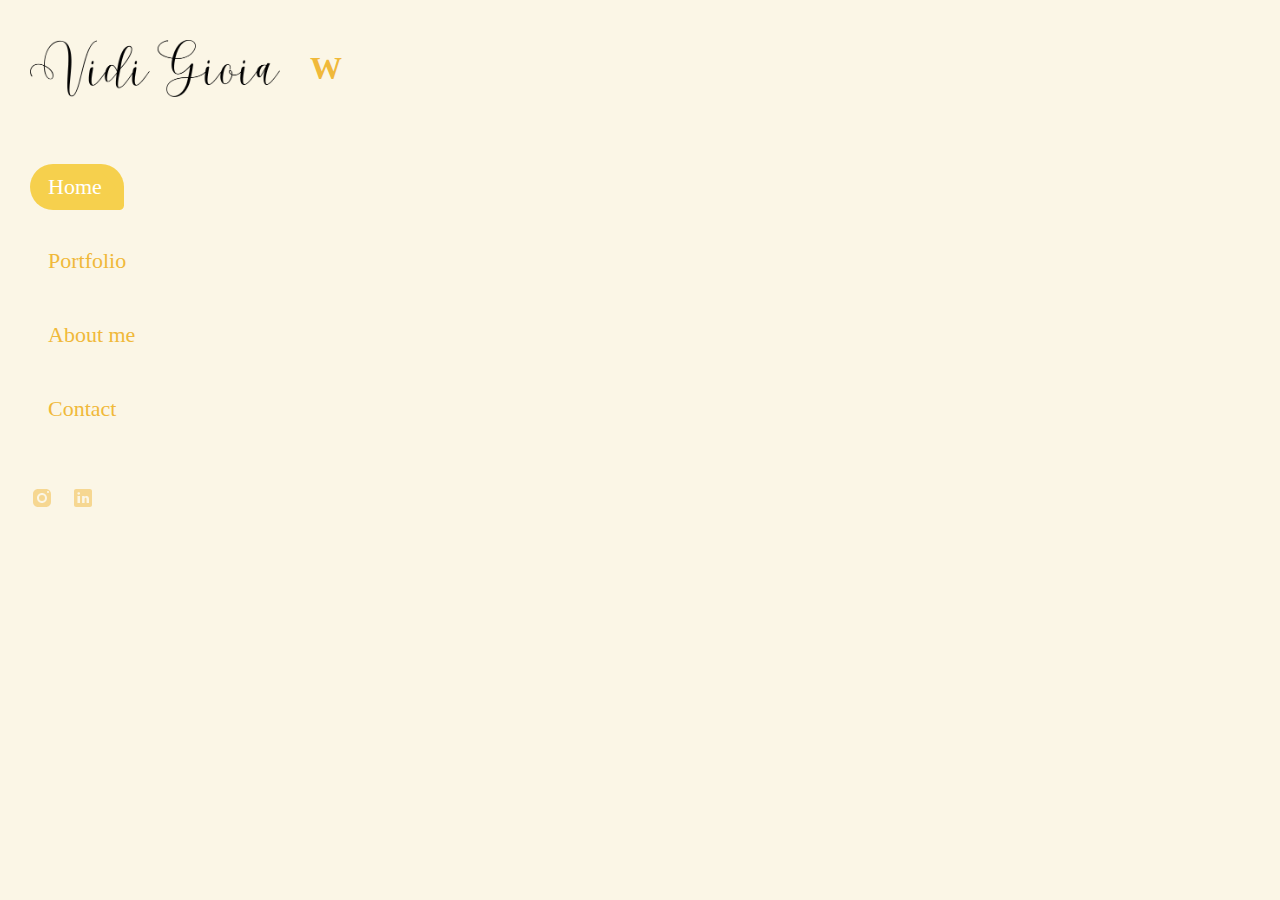
<file: index.html>
<!DOCTYPE html>
<html lang="en">
<head>
<meta charset="UTF-8">
<title>Vidi Gioia – Home</title>
<meta name="viewport" content="width=device-width, initial-scale=1.0">
<link rel="stylesheet" href="css/styles.css">
<link href="https://fonts.googleapis.com/css2?family=Playfair+Display:wght@400;600&family=Great+Vibes&display=swap" rel="stylesheet">
</head>
<body>

<div class="container">
    <aside class="sidebar">
        <a class="logo" href="/">
            <img class="logo" src="assets/logovidigioia.png">
        </a>
        <nav class="menu">
            <a href="/" class="active">Home</a>
            <a href="/portfolio/">Portfolio</a>
            <a href="/about/">About me</a>
            <a href="/contact/">Contact</a>
        </nav>

        <div class="socials">
            <a href="#">
                <img src="assets/instagram_small.svg"> 
            </a>
            <a href="#">
                <img src="assets/linkedin_small.svg"> 
            </a>
        </div>
    </aside>

    <main>
        <h1>W</h1>
    </main>
</div>

<script src="js/menu.js"></script>
</body>
</html>
</file>
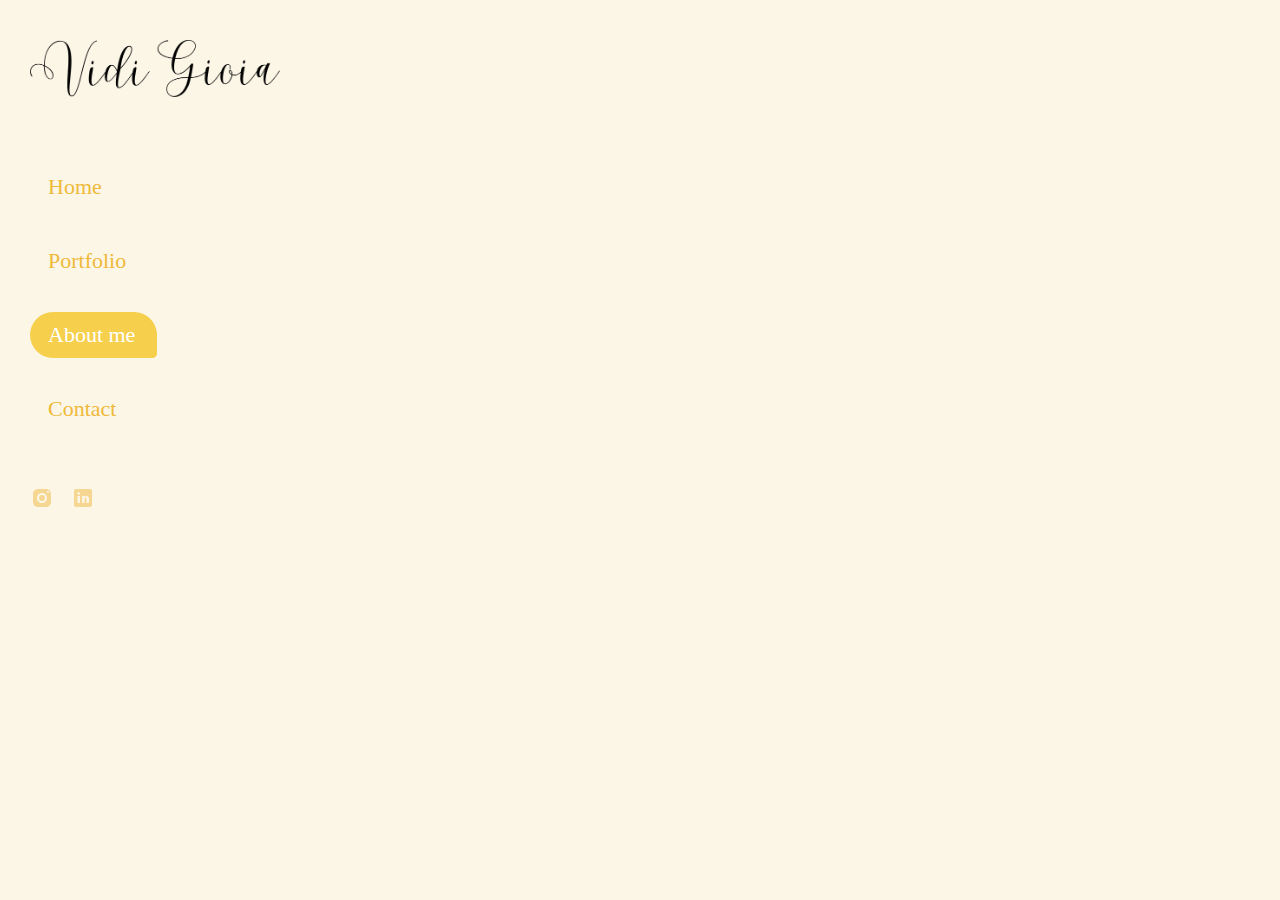
<file: about/index.html>
<!DOCTYPE html>
<html lang="en">
<head>
<meta charset="UTF-8">
<title>Vidi Gioia – About me</title>
<meta name="viewport" content="width=device-width, initial-scale=1.0">
<link rel="stylesheet" href="../css/styles.css">
<link href="https://fonts.googleapis.com/css2?family=Playfair+Display:wght@400;600&family=Great+Vibes&display=swap" rel="stylesheet">
</head>
<body>

<div class="container">
    <aside class="sidebar">
        <a class="logo" href="/">
            <img class="logo" src="../assets/logovidigioia.png">
        </a>
        <nav class="menu">
            <a href="/">Home</a>
            <a href="/portfolio/">Portfolio</a>
            <a href="/about/" class="active">About me</a>
            <a href="/contact/">Contact</a>
        </nav>

        <div class="socials">
            <a href="#">
                <img src="../assets/instagram_small.svg"> 
            </a>
            <a href="#">
                <img src="../assets/linkedin_small.svg"> 
            </a>
        </div>
    </aside>

    <main>
        <div class="contact-layout">

        </div>
    </main>
</div>

<script src="../js/menu.js"></script>
</body>
</html>
</file>
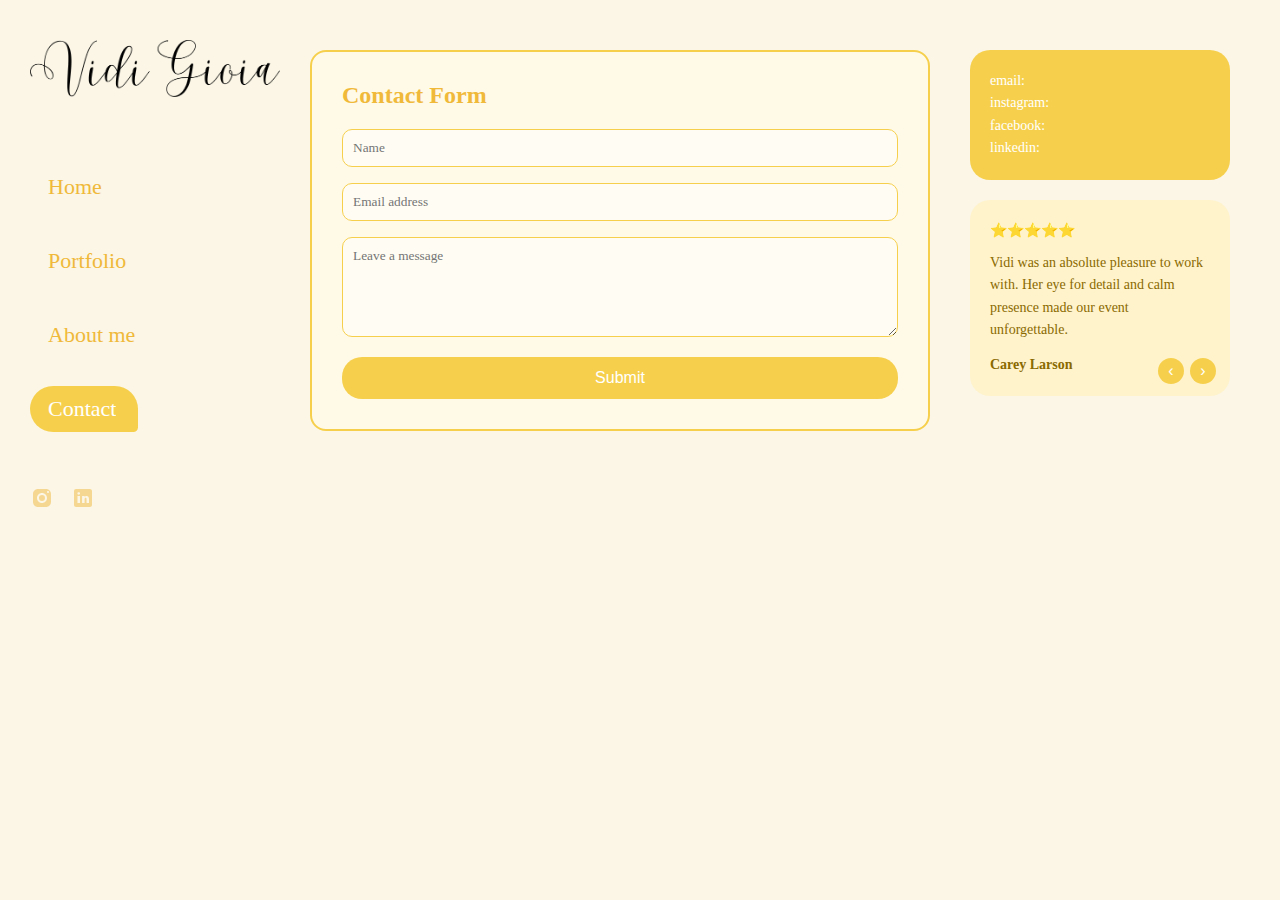
<file: contact/index.html>
<!DOCTYPE html>
<html lang="en">
<head>
<meta charset="UTF-8">
<title>Vidi Gioia – Contact</title>
<meta name="viewport" content="width=device-width, initial-scale=1.0">
<link rel="stylesheet" href="../css/styles.css">
<link href="https://fonts.googleapis.com/css2?family=Playfair+Display:wght@400;600&family=Great+Vibes&display=swap" rel="stylesheet">
</head>
<body>

<div class="container">
    <aside class="sidebar">
        <a class="logo" href="/">
            <img class="logo" src="../assets/logovidigioia.png">
        </a>
        <nav class="menu">
            <a href="/">Home</a>
            <a href="/portfolio/">Portfolio</a>
            <a href="/about/">About me</a>
            <a href="/contact/" class="active">Contact</a>
        </nav>

        <div class="socials">
            <a href="#">
                <img src="../assets/instagram_small.svg"> 
            </a>
            <a href="#">
                <img src="../assets/linkedin_small.svg"> 
            </a>
        </div>
    </aside>

    <main>
        <div class="contact-layout">
            <div class="contact-form">
                <h2>Contact Form</h2>
                <input type="text" placeholder="Name">
                <input type="email" placeholder="Email address">
                <textarea placeholder="Leave a message"></textarea>
                <button>Submit</button>
            </div>

            <div>
                <div class="contact-box">
                    email:<br>instagram:<br>facebook:<br>linkedin:
                </div>

                <div class="review">
                    <div class="review-content">
                        <div class="review-stars"></div>
                        <p class="review-text"></p>
                        <strong class="review-author"></strong>
                    </div>

                    <div class="review-controls">
                        <button class="review-prev">‹</button>
                        <button class="review-next">›</button>
                    </div>
                </div>
            </div>
        </div>
    </main>
</div>

<script src="../js/menu.js"></script>
<script src="../js/reviewCarousel.js"></script>
</body>
</html>
</file>
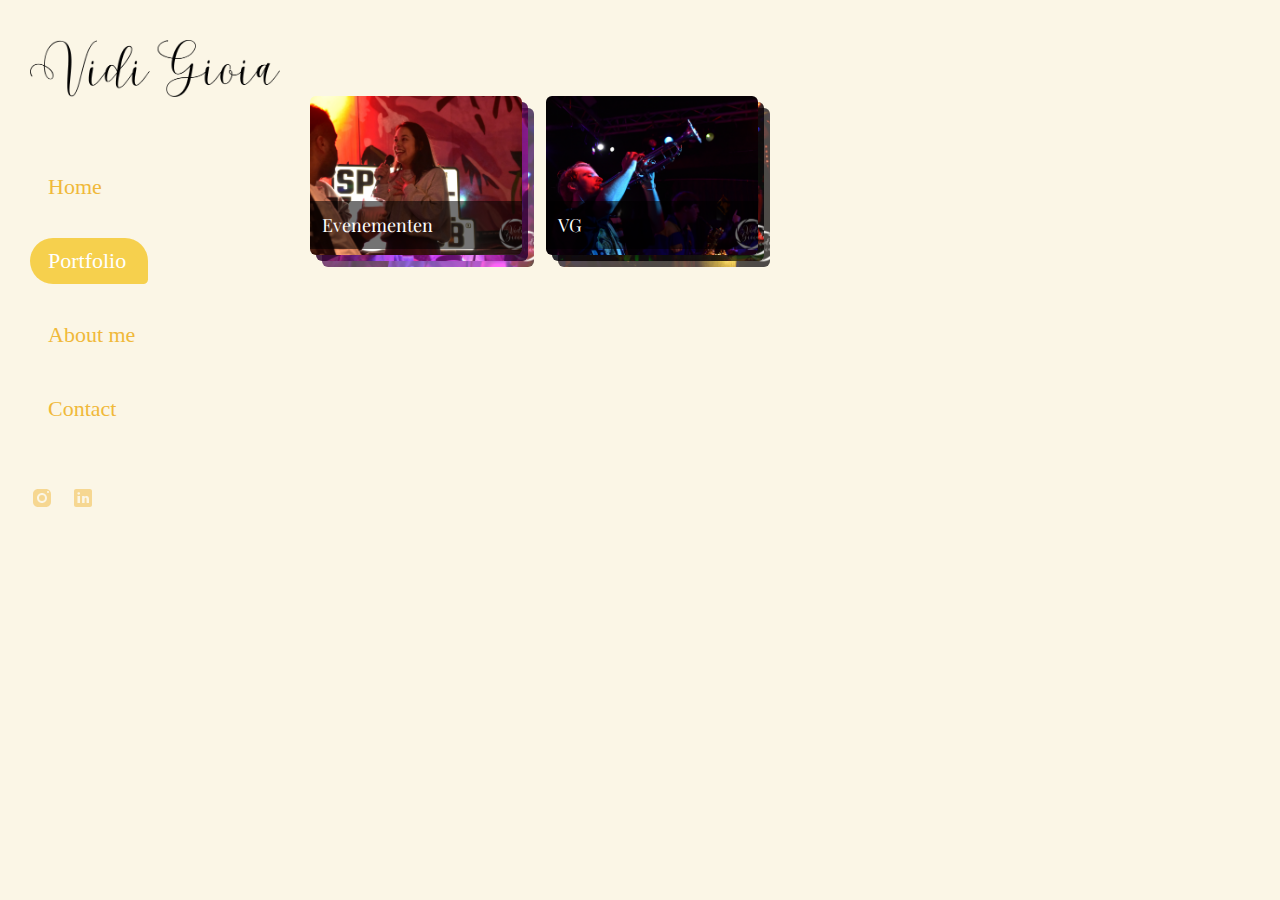
<file: portfolio/index.html>
<!DOCTYPE html>
<html lang="en">
<head>
<meta charset="UTF-8">
<title>Vidi Gioia – Portfolio</title>
<meta name="viewport" content="width=device-width, initial-scale=1.0">
<link rel="stylesheet" href="../css/styles.css">
<link href="https://fonts.googleapis.com/css2?family=Playfair+Display:wght@400;600&family=Great+Vibes&display=swap" rel="stylesheet">
</head>
<body>

<div class="container">
    <aside class="sidebar">
        <a class="logo" href="/">
            <img class="logo" src="../assets/logovidigioia.png">
        </a>

        <nav class="menu">
            <a href="/">Home</a>
            <a href="/portfolio/" class="active">Portfolio</a>
            <a href="/about/">About me</a>
            <a href="/contact/">Contact</a>
        </nav>

        <div class="socials">
            <a href="#">
                <img src="../assets/instagram_small.svg"> 
            </a>
            <a href="#">
                <img src="../assets/linkedin_small.svg"> 
            </a>
        </div>
    </aside>

    <main>
        <div class="portfolio-grid" id="portfolioGrid">
        </div>
    </main>
</div>

<script src="../js/menu.js"></script>
<script src="../js/portfolio.js"></script>
</body>
</html>
</file>
<file: css/styles.css>
/* =========================
   RESET & BASE
========================= */

* {
    margin: 0;
    padding: 0;
    box-sizing: border-box;
}

body {
    background: #fbf6e6;
    font-family: Georgia, serif;
    color: #f0b93a;
}

.container {
    display: flex;
    min-height: 100vh;
}

/* =========================
   SIDEBAR / MENU
========================= */

.sidebar {
    width: 260px;
    padding: 40px 30px;
}

.logo {
    font-family: 'Great Vibes', cursive;
    font-size: 48px;
    color: #000;
    line-height: 1;
    margin-bottom: 40px;
    max-width: 250px;
}

/* MENU LINKS */
.menu a {
    position: relative;
    display: inline-block;
    font-size: 22px;
    text-decoration: none;
    color: #f0b93a;
    margin: 14px 0;
    padding: 10px 22px 10px 18px;
    z-index: 1;
}

/* pill background */
.menu a::before {
    content: "";
    position: absolute;
    inset: 0;
    background: #f6d04d;
    border-radius: 30px 30px 6px 30px;
    opacity: 0;
    z-index: -1;
    transition: opacity 0.2s ease;
}

.menu a:hover {
    color: #fff;
}

/* arrow tip */
.menu a::after {
    content: "";
    position: absolute;
    top: 50%;
    transform: translateY(-50%);
    border-left: 14px solid #f6d04d;
    border-top: 14px solid transparent;
    border-bottom: 14px solid transparent;
    opacity: 0;
    transition: opacity 0.2s ease;
}

/* hover + active */
.menu a:hover::before,
.menu a:hover::after,
.menu a.active::before,
.menu a.active::after {
    opacity: 1;
}

.menu a.active {
    color: #fff;
}

/* SOCIALS */
.socials {
    margin-top: 40px;
}

.socials a {
    margin-right: 12px;
    font-size: 20px;
    text-decoration: none;
    color: #f0b93a;
}

/* =========================
   MAIN CONTENT
========================= */

main {
    flex: 1;
    padding: 50px;
}

/* =========================
   CONTACT PAGE
========================= */

.contact-layout {
    display: grid;
    grid-template-columns: 1fr 260px;
    gap: 40px;
}

.contact-form {
    border: 2px solid #f6d04d;
    border-radius: 16px;
    padding: 30px;
    background: #fff9e8;
}

.contact-form h2 {
    margin-bottom: 20px;
}

.contact-form input,
.contact-form textarea {
    width: 100%;
    margin-bottom: 16px;
    padding: 10px;
    border-radius: 10px;
    border: 1px solid #f6d04d;
    background: #fffdf3;
    font-family: inherit;
}

.contact-form textarea {
    resize: vertical;
    min-height: 100px;
}

.contact-form button {
    width: 100%;
    background: #f6d04d;
    border: none;
    padding: 12px;
    border-radius: 20px;
    color: #fff;
    font-size: 16px;
    cursor: pointer;
}

/* right contact box */
.contact-box {
    background: #f6d04d;
    border-radius: 20px;
    padding: 20px;
    color: #fff;
    margin-bottom: 20px;
    font-size: 14px;
    line-height: 1.6;
}

/* review */
.review {
    background: #fff3cc;
    border-radius: 20px;
    padding: 20px;
    font-size: 14px;
    line-height: 1.6;
    color: #8a6a00;
}

/* =========================
   PORTFOLIO PAGE
========================= */

/* =========================
   PORTFOLIO IMAGE VIEW
========================= */

.view-btn {
    position: absolute;
    bottom: 7px;
    right: 14px;
    color: white;
    font-size: 14px;
    padding: 6px 10px;
    border-radius: 20px;
    cursor: pointer;
    opacity: 0;
    transition: opacity 0.2s ease;
}

.card:hover .view-btn {
    opacity: 1;
}

.thumb:hover {
    cursor: pointer;
}

/* popup */
.image-popup {
    position: fixed;
    inset: 0;
    background: rgba(0,0,0,0.85);
    display: flex;
    align-items: center;
    justify-content: center;
    z-index: 9999;
}

.image-popup img {
    max-width: 90vw;
    max-height: 90vh;
    object-fit: contain;
    box-shadow: 0 20px 60px rgba(0,0,0,0.6);
    border-radius: 6px;
}

.image-popup.close {
    display: none;
}

/* =========================
   PORTFOLIO FOLDERS
========================= */

.portfolio-folder {
    position: relative;
    cursor: pointer;
    aspect-ratio: 4 / 3;
    border-radius: 6px;
}

.portfolio-folder {
    background: transparent;
}

.portfolio-folder .thumb {
    width: 100%;
    height: 100%;
}

.portfolio-folder .folder-label {
    position: absolute;
    bottom: 0;
    width: 100%;
    padding: 12px;
    background: rgba(0,0,0,0.55);
    color: #fff;
    font-family: 'Playfair Display', serif;
    font-size: 18px;
}

.portfolio-folder .folder-label {
    z-index: 5;
}

.portfolio-folder:hover {
    transform: translateY(-2px);
}

.portfolio-grid {
    display: grid;
    grid-template-columns: repeat(auto-fill, minmax(180px, 1fr));
    gap: 24px;
}

#portfolioGrid {
    margin-top: 40px;
}

.portfolio-group {
    margin-bottom: 60px;
}

.portfolio-group h2 {
    font-family: 'Playfair Display', serif;
    font-size: 28px;
    margin-bottom: 20px;
}

.portfolio-grid-inner {
    display: grid;
    grid-template-columns: repeat(auto-fill, minmax(180px, 1fr));
    gap: 20px;
}

.portfolio-grid.expanded {
    display: block;
}

/* stacked preview inside folder */
.portfolio-folder .stack {
    position: relative;
    width: 100%;
    height: 100%;
}

.portfolio-folder .stack .thumb {
    position: absolute;
    inset: 0;
    border-radius: 6px;
    background-size: cover;
    background-position: center;
    background-repeat: no-repeat;
}

/* offsets for stacked effect */
.portfolio-folder .stack .thumb:nth-child(1) {
    transform: translate(0, 0);
    z-index: 3;
}

.portfolio-folder .stack .thumb:nth-child(2) {
    transform: translate(6px, 6px);
    opacity: 0.85;
    z-index: 2;
}

.portfolio-folder .stack .thumb:nth-child(3) {
    transform: translate(12px, 12px);
    opacity: 0.7;
    z-index: 1;
}


.back-link {
    display: inline-block;
    margin-bottom: 20px;
    font-size: 14px;
    text-decoration: none;
    color: #000;
}

.back-link:hover {
    text-decoration: none;
}

.card {
    position: relative;
    background: #f6d04d;
    border-radius: 12px;
    padding-bottom: 10px;
    padding-top: 6px;
    padding-left: 20px;
    padding-right: 20px;
    box-sizing: border-box;
}

.card span {
    font-size: 12px;
    color: #fff;
}

.thumb {
    background-size: contain;
    background-position: center;
    background-repeat: no-repeat;
    margin-top: 6px;
    height: 120px;
    border-radius: 6px;
}

/* =========================
   IMAGE LOADER
========================= */

.loader {
    position: absolute;
    inset: 0;
    display: flex;
    align-items: center;
    justify-content: center;
    background: transparent;
    z-index: 10;
}

.loader::after {
    content: "";
    width: 28px;
    height: 28px;
    border: 3px solid #e6e6e6;
    border-top-color: #f6d04d;
    border-radius: 50%;
    animation: spin 0.8s linear infinite;
}

@keyframes spin {
    to { transform: rotate(360deg); }
}

/* =========================
   REVIEW CAROUSEL
========================= */

.review {
    position: relative;
    overflow: hidden;
}

.review-content {
    transition: opacity 0.3s ease;
}

.review-stars {
    margin-bottom: 10px;
    color: #f6d04d;
}

.review-text {
    margin-bottom: 12px;
}

.review-controls {
    position: absolute;
    bottom: 12px;
    right: 14px;
    display: flex;
    gap: 6px;
}

.review-controls button {
    background: #f6d04d;
    border: none;
    color: #fff;
    width: 26px;
    height: 26px;
    border-radius: 50%;
    cursor: pointer;
    font-size: 16px;
    line-height: 1;
}

/* =========================
   RESPONSIVE (MOBILE)
========================= */

@media (max-width: 768px) {

    .menu a::before {
        border-radius: 15px;
    }

    .contact-layout > div:last-child {
        display: flex;
        gap: 12px;
    }

    .contact-box,
    .review {
        flex: 1;
    }

    .container {
        flex-direction: column;
    }

    /* sidebar stacks vertically */
    .sidebar {
        width: 100%;
        padding: 24px 20px;
        display: block;
        text-align: center;
    }

    .logo {
        font-size: 36px;
        margin-bottom: 16px;
    }

    /* MENU UNDER LOGO, HORIZONTAL */
    .menu {
        display: flex;
        justify-content: center;
        gap: 6px;
    }

    .menu a {
        margin: 0;
        font-size: 20px;
        padding: 8px 14px;
    }

    /* remove arrow tip on mobile */
    .menu a::after {
        display: none;
    }

    .socials {
        margin-top: 16px;
        text-align: center;
    }

    main {
        padding: 30px 20px;
    }

    .contact-layout {
        grid-template-columns: 1fr;
    }
}

/* =========================
   VERY SMALL PHONES
========================= */

@media (max-width: 420px) {

    /* FOLDER VIEW */
    .portfolio-grid {
        grid-template-columns: repeat(2, 1fr);
        gap: 16px;
    }

    /* IMAGE VIEW */
    .portfolio-grid-inner {
        grid-template-columns: repeat(2, 1fr);
        gap: 14px;
    }

    .thumb {
        height: 110px;
    }

    .menu {
        flex-wrap: wrap;
        gap: 4px;
    }

    .menu a {
        font-size: 16px;
        padding: 6px 10px;
        white-space: nowrap;
    }

    .menu a::before {
        border-radius: 30px; /* keep your pill look */
    }
}
</file>
